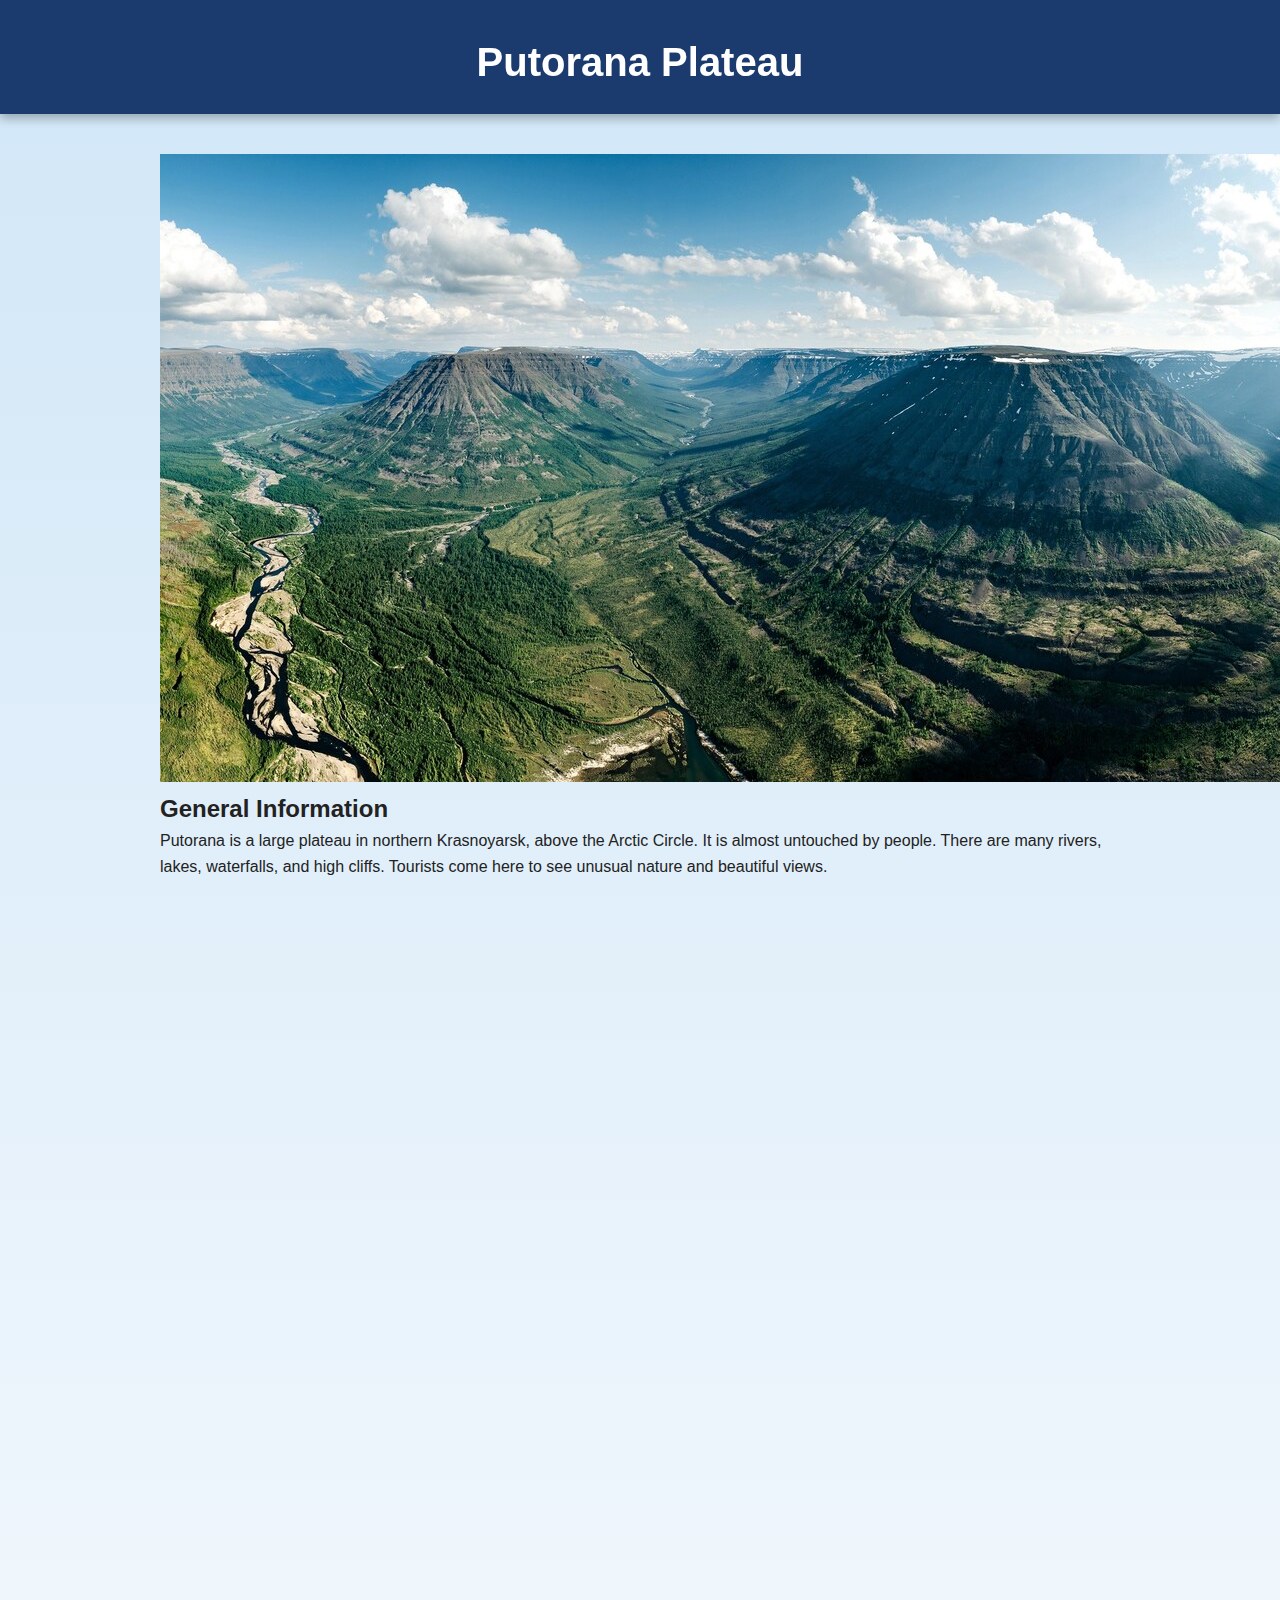
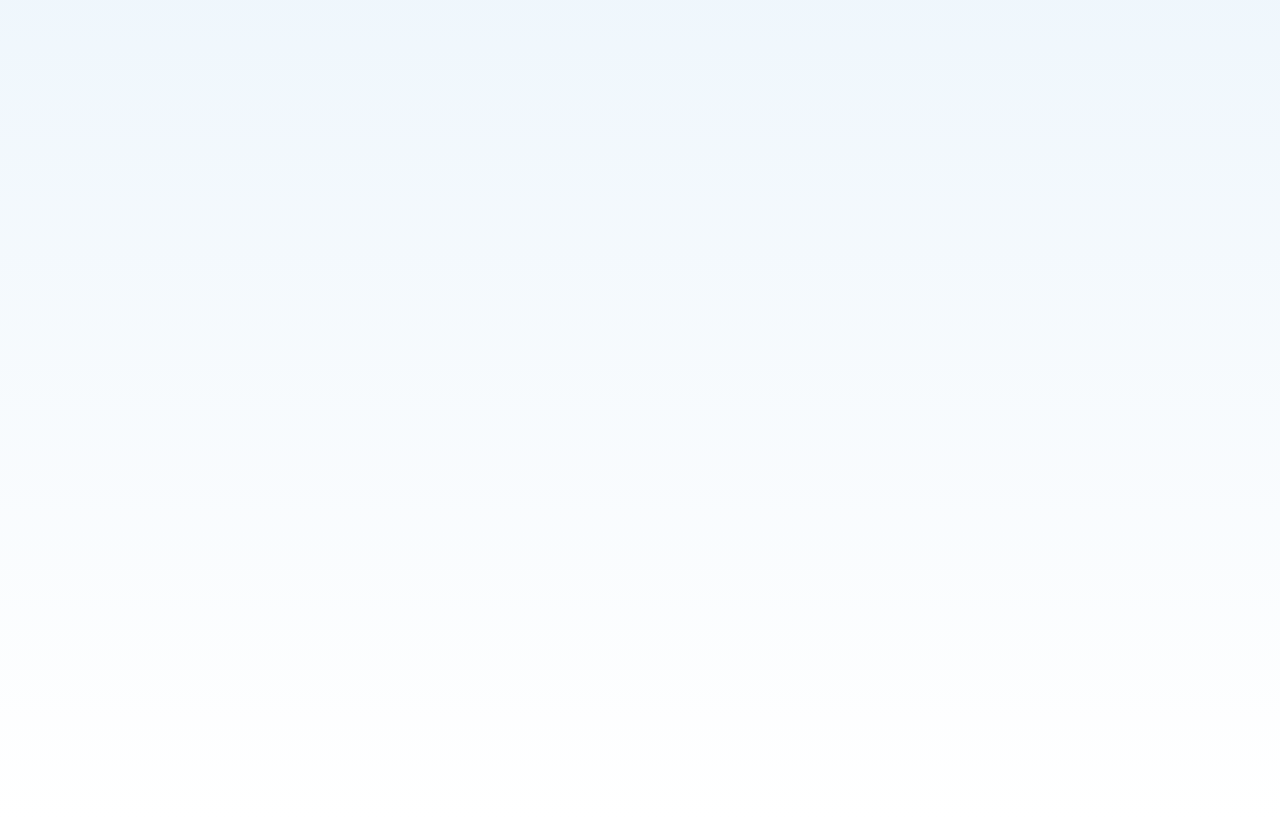
<file: index.html>
<!DOCTYPE html>
<html lang="en">
<head>
<meta charset="UTF-8">
<meta name="viewport" content="width=device-width, initial-scale=1.0">
<title>Putorana Plateau - Page 1</title>
<link rel="stylesheet" href="css/style.css">
</head>
<body>

<header class="header">
  <h1 class="header-title">Putorana Plateau</h1>
</header>

<main class="main-content">
  <div class="banner">
    <img src="images/base.jpg" alt="Putorana Plateau" class="banner-image fade-in">
  </div>

  <section class="section fade-in">
    <h2>General Information</h2>
    <p>Putorana is a large plateau in northern Krasnoyarsk, above the Arctic Circle. It is almost untouched by people. There are many rivers, lakes, waterfalls, and high cliffs. Tourists come here to see unusual nature and beautiful views.</p>
  </section>

  <section class="section fade-in">
    <h2>Nature and Landscape</h2>
    <img src="images/1.jpg" alt="Lake in Putorana" class="section-image fade-in">
    <ul>
      <li>The plateau has taiga and tundra.</li>
      <li>Many clean lakes with clear water.</li>
      <li>High waterfalls, deep canyons, steep cliffs.</li>
      <li>Summer is cool, +15–16 °C.</li>
      <li>Winter is very cold, −40 °C.</li>
      <li>White nights in summer, northern lights in winter.</li>
    </ul>
  </section>

  <section class="section fade-in">
    <h2>Animals and Plants</h2>
    <ul>
      <li>Rare animals: reindeer, wolverines, bears.</li>
      <li>Many birds: eagles and falcons.</li>
      <li>Moss, lichen, shrubs, and rare flowers grow in the tundra.</li>
    </ul>
  </section>

  <section class="section fade-in">
    <h2>Why Visit</h2>
    <ul>
      <li>Take photos of lakes and mountains.</li>
      <li>Go hiking and sightseeing.</li>
      <li>Watch animals in their natural home.</li>
      <li>Relax from city noise.</li>
    </ul>
  </section>

  <a href="page2.html" class="next-page fade-in">Go to Travel Info →</a>
</main>

<script src="js/main.js"></script>
</body>
</html>
</file>
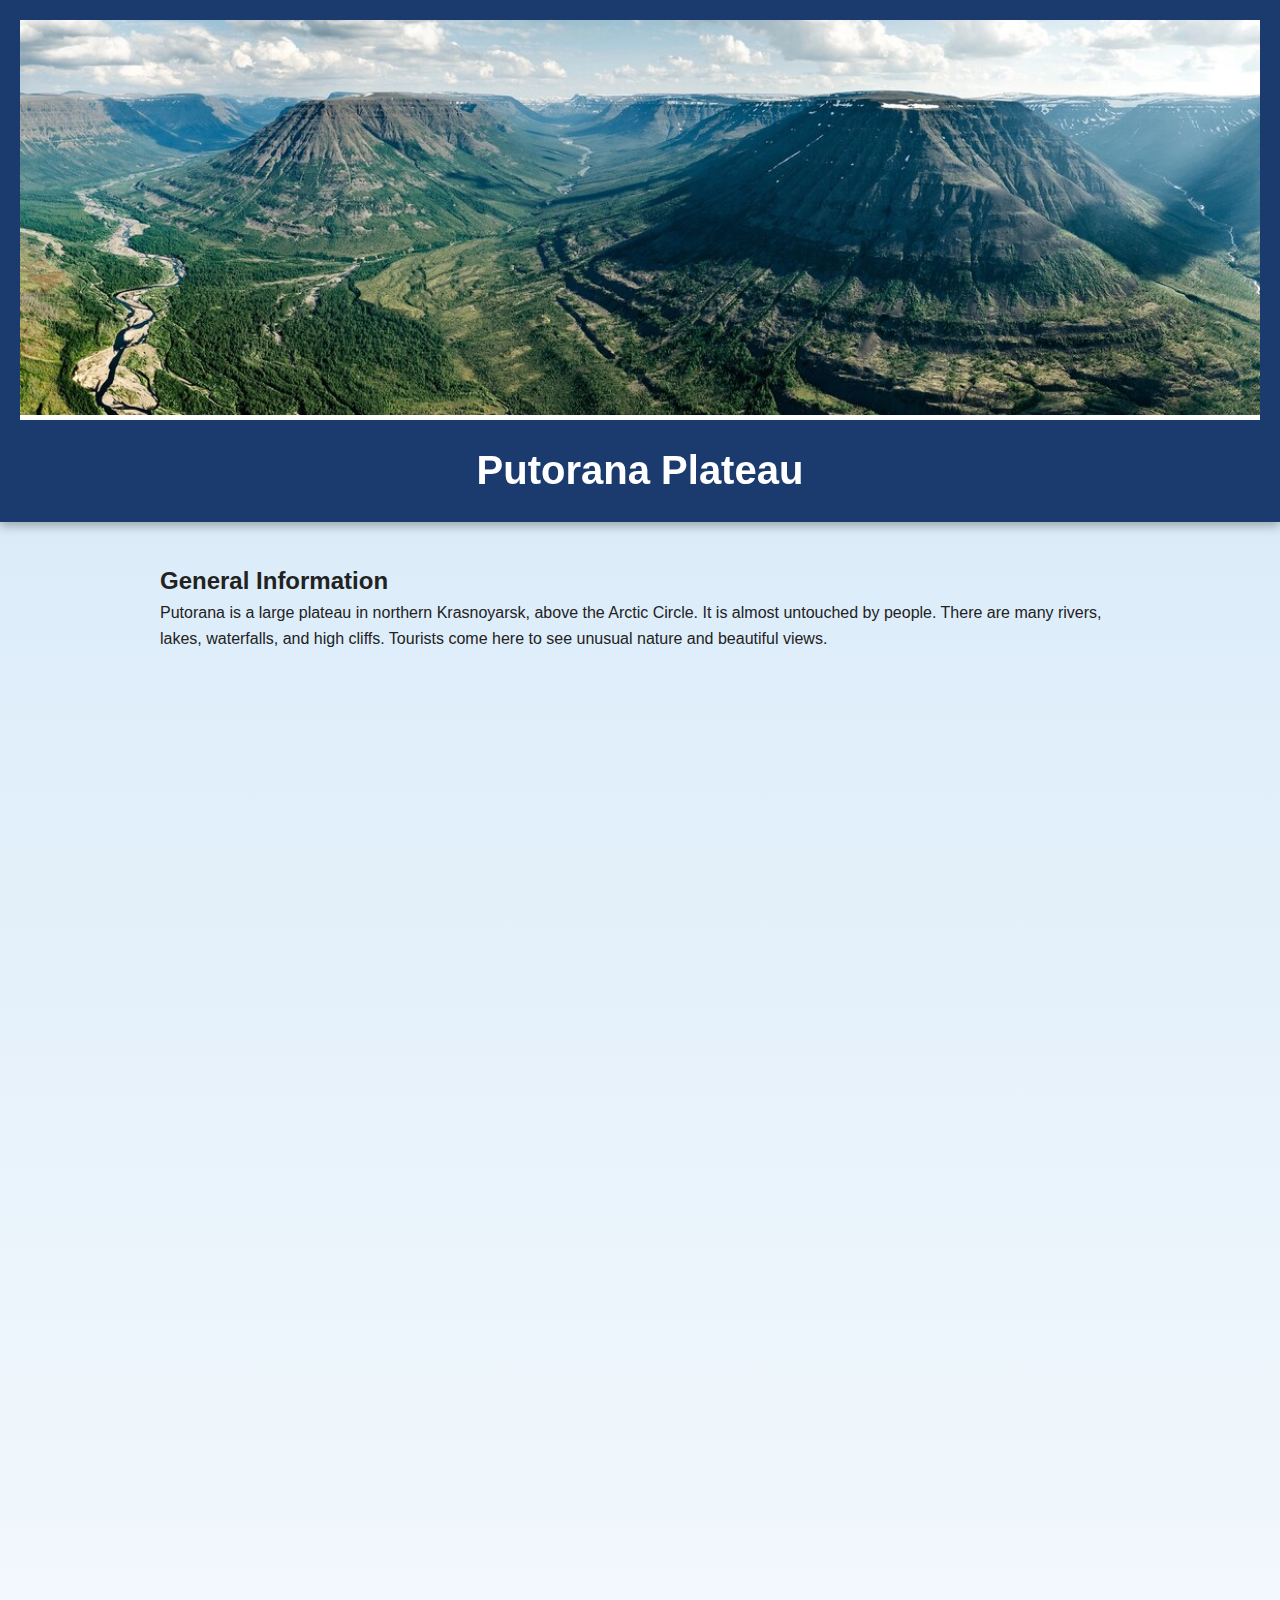
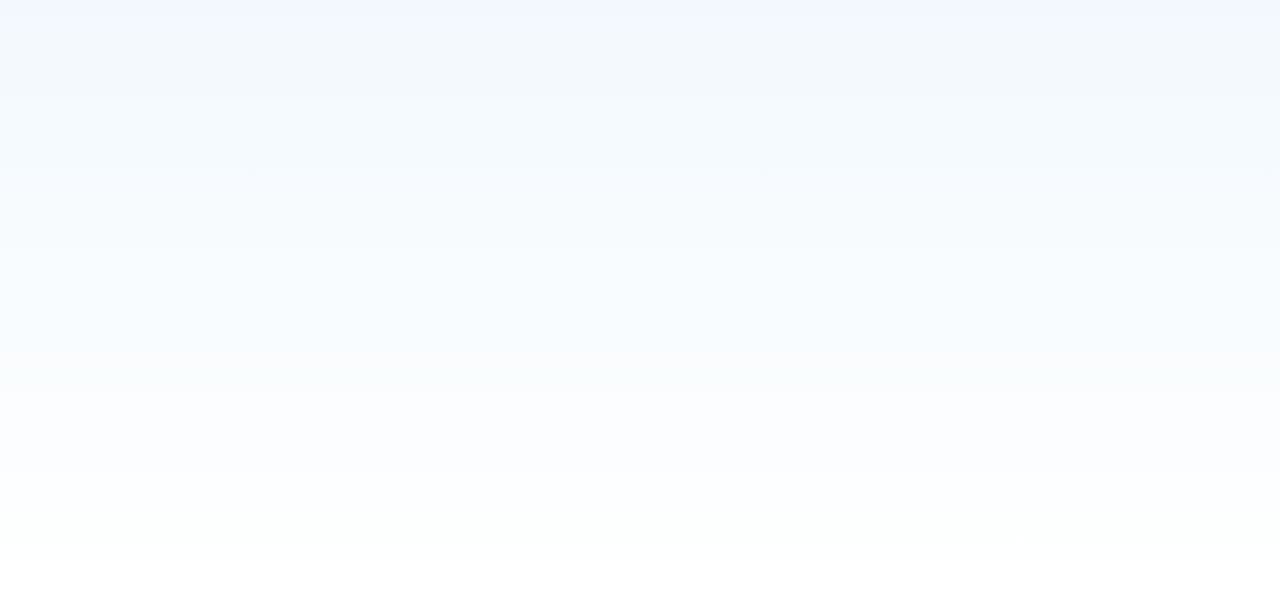
<file: putorana-site/index.html>
<!DOCTYPE html>
<html lang="en">
<head>
<meta charset="UTF-8">
<meta name="viewport" content="width=device-width, initial-scale=1.0">
<title>Putorana Plateau - Page 1</title>
<link rel="stylesheet" href="css/style.css">
</head>
<body>

<header class="header">
  <img src="images/base.jpg" alt="Putorana Plateau" class="header-image">
  <h1 class="header-title">Putorana Plateau</h1>
</header>

<main class="main-content">
  <section class="section fade-in">
    <h2>General Information</h2>
    <p>Putorana is a large plateau in northern Krasnoyarsk, above the Arctic Circle. It is almost untouched by people. There are many rivers, lakes, waterfalls, and high cliffs. Tourists come here to see unusual nature and beautiful views.</p>
  </section>

  <section class="section fade-in">
    <h2>Nature and Landscape</h2>
    <img src="images/1.jpg" alt="Lake in Putorana" class="section-image fade-in">
    <ul>
      <li>The plateau has taiga and tundra.</li>
      <li>Many clean lakes with clear water.</li>
      <li>High waterfalls, deep canyons, steep cliffs.</li>
      <li>Summer is cool, +15–16 °C.</li>
      <li>Winter is very cold, −40 °C.</li>
      <li>White nights in summer, northern lights in winter.</li>
    </ul>
  </section>

  <section class="section fade-in">
    <h2>Animals and Plants</h2>
    <ul>
      <li>Rare animals: reindeer, wolverines, bears.</li>
      <li>Many birds: eagles and falcons.</li>
      <li>Moss, lichen, shrubs, and rare flowers grow in the tundra.</li>
    </ul>
  </section>

  <section class="section fade-in">
    <h2>Why Visit</h2>
    <ul>
      <li>Take photos of lakes and mountains.</li>
      <li>Go hiking and sightseeing.</li>
      <li>Watch animals in their natural home.</li>
      <li>Relax from city noise.</li>
    </ul>
  </section>

  <a href="page2.html" class="next-page fade-in">Go to Travel Info →</a>
</main>

<script src="js/main.js"></script>
</body>
</html>
</file>
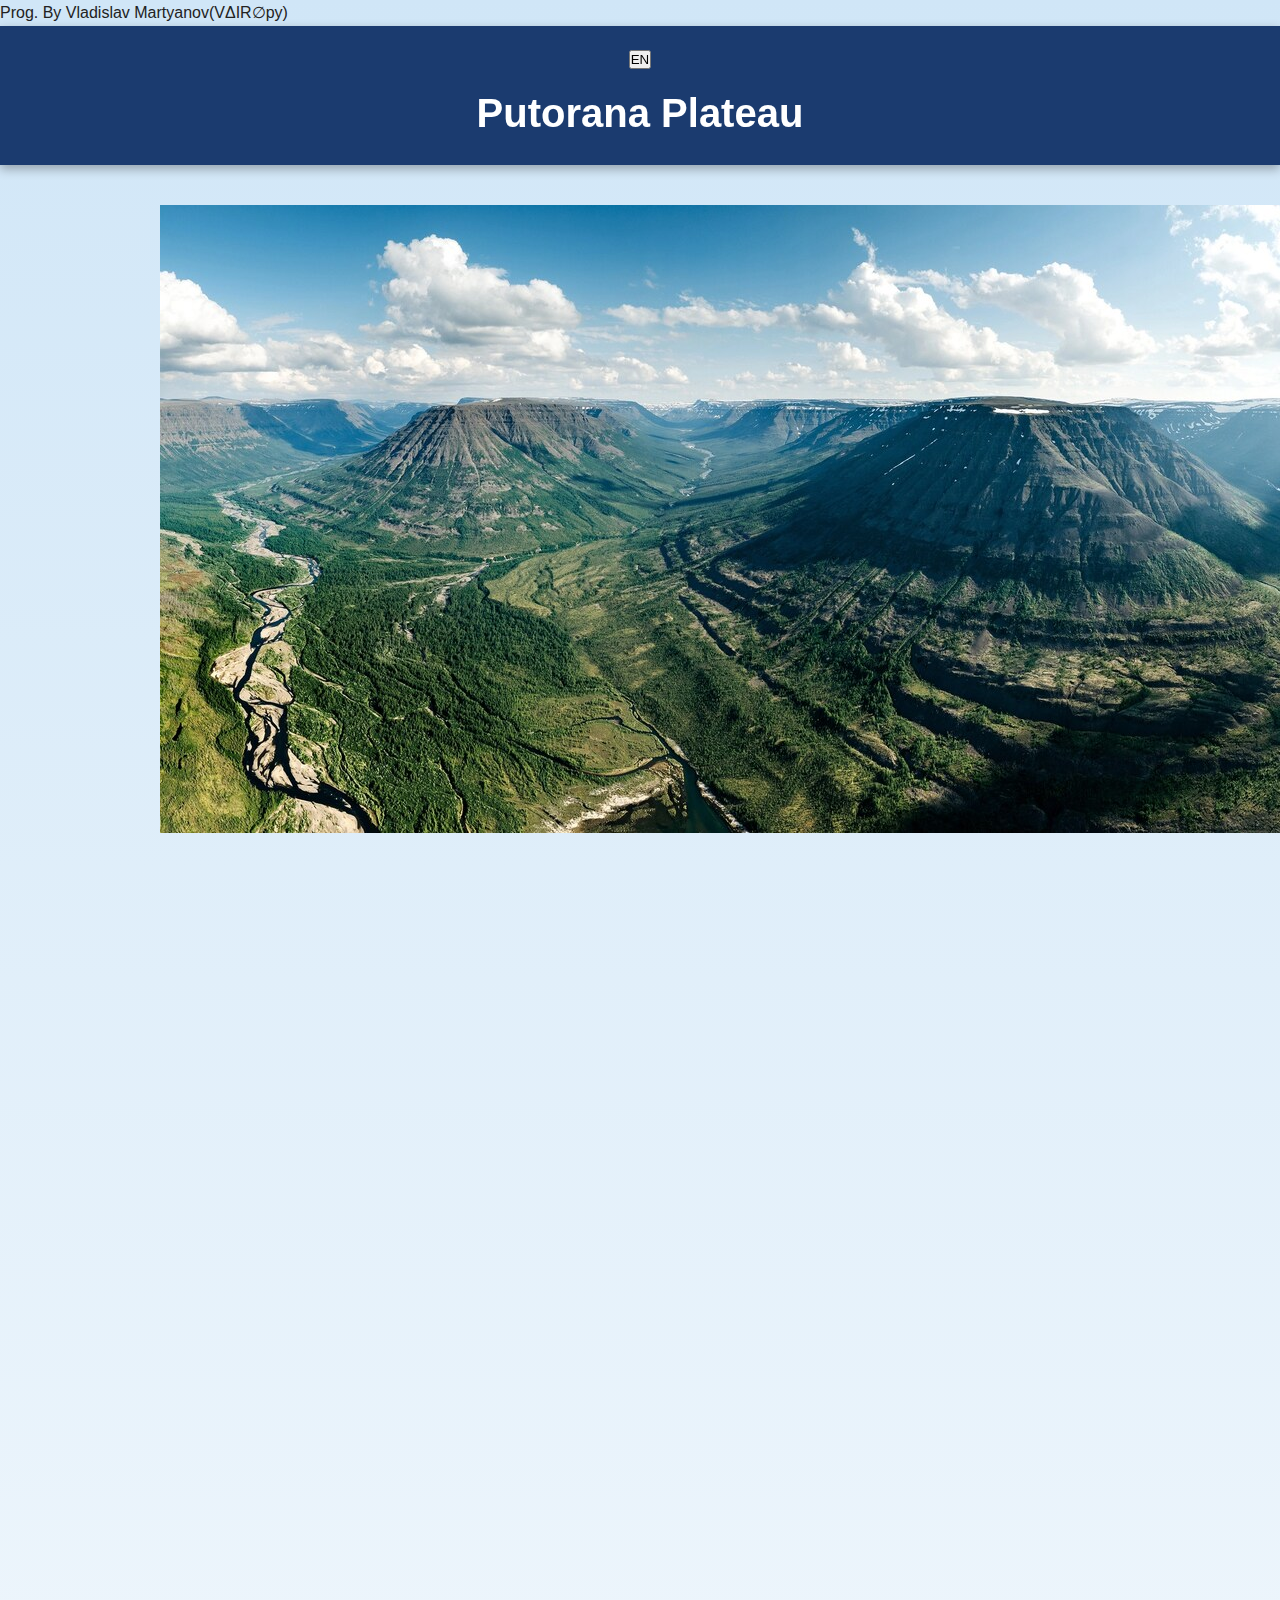
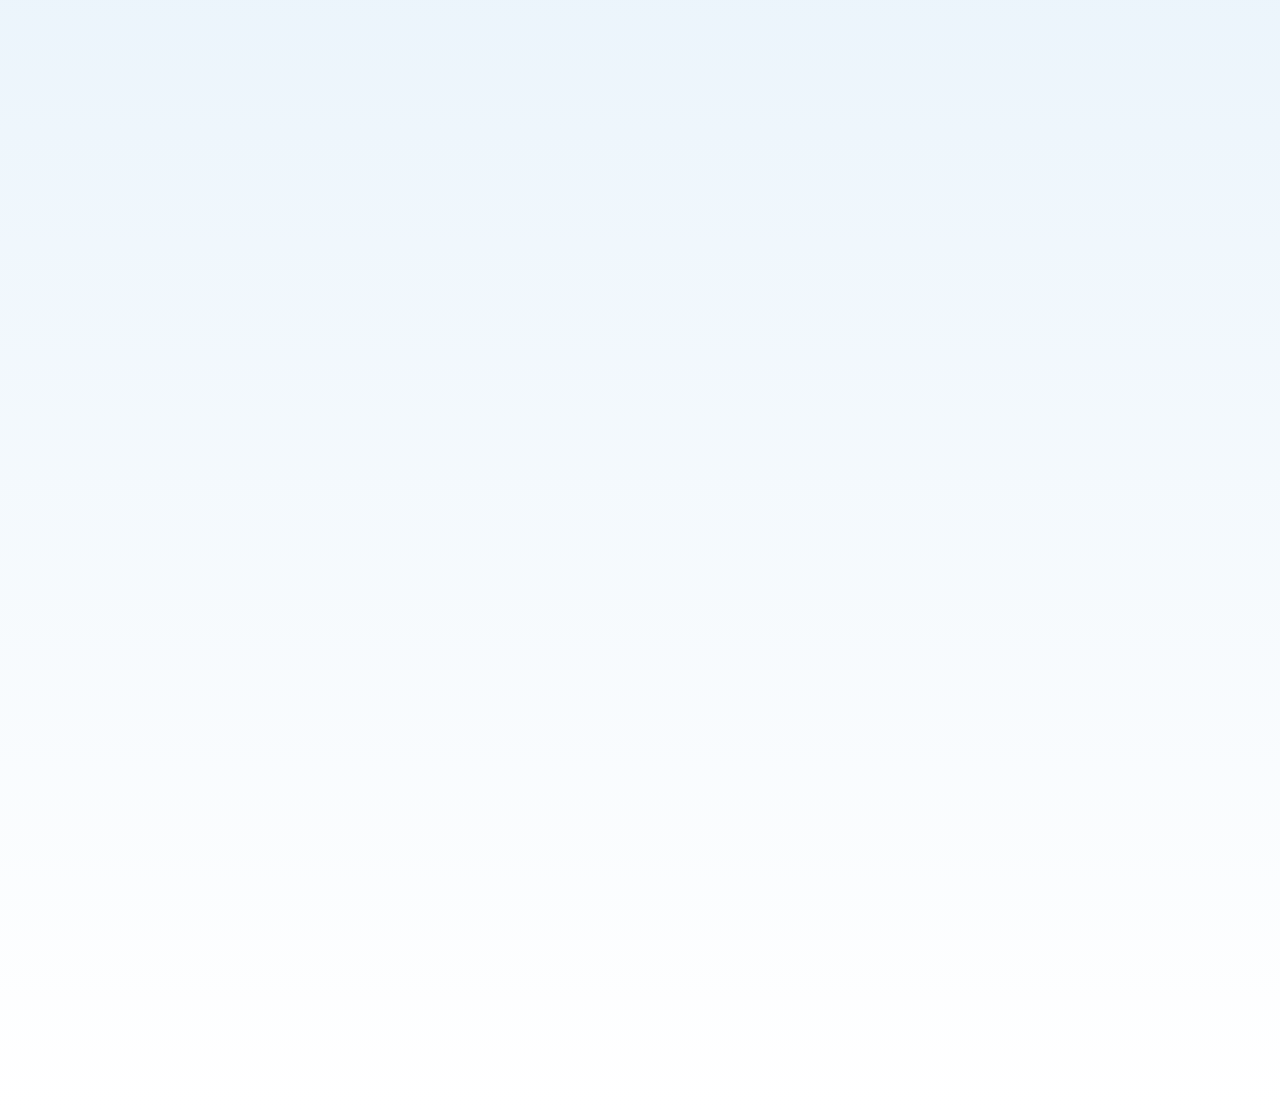
<file: page2.html>
<!DOCTYPE html>
<html lang="en">
<head>
<meta charset="UTF-8">
<meta name="viewport" content="width=device-width, initial-scale=1.0">
<title>Putorana Plateau - Page 2</title>
<link rel="stylesheet" href="css/style.css">
</head>
<body>
<div class="top-author">
  Prog. By Vladislav Martyanov(VΔIR∅py)
</div>
<header class="header">
  <div class="lang-switch">
    <button id="switch-lang">EN</button>
  </div>
  <h1 class="header-title" data-ru="Putorana Plateau" data-en="Putorana Plateau">Putorana Plateau</h1>
</header>

<main class="main-content">
  <div class="banner">
    <img src="images/base.jpg" alt="Putorana Plateau" class="banner-image fade-in">
  </div>

  <section class="section fade-in">
    <h2 data-ru="Как добраться" data-en="How to Get There">Как добраться</h2>
    <ul>
      <li data-ru="Ближайший большой город: Норильск." data-en="Nearest big city: Norilsk.">Ближайший большой город: Норильск.</li>
      <li data-ru="Лететь на вертолёте или идти на лодке." data-en="Fly by helicopter or go by boat.">Лететь на вертолёте или идти на лодке.</li>
      <li data-ru="Лучшее время для поездки — лето." data-en="Summer is best for travel.">Лучшее время для поездки — лето.</li>
      <li data-ru="Безопаснее с гидом." data-en="Travel with a guide is safer.">Безопаснее с гидом.</li>
    </ul>
  </section>

  <section class="section fade-in">
    <h2 data-ru="Лучшее время для посещения" data-en="Best Time to Visit">Лучшее время для посещения</h2>
    <ul>
      <li data-ru="Июнь–август." data-en="June to August.">Июнь–август.</li>
      <li data-ru="Тёплая погода, меньше дождей." data-en="Warm weather, less rain.">Тёплая погода, меньше дождей.</li>
      <li data-ru="Зимой только для специальных экспедиций." data-en="Winter only for special expeditions.">Зимой только для специальных экспедиций.</li>
    </ul>
  </section>

  <section class="section fade-in">
    <h2 data-ru="Что взять с собой" data-en="What to Take">Что взять с собой</h2>
    <img src="images/2.jpg" alt="Hiking in Putorana" class="section-image fade-in">
    <ul>
      <li data-ru="Походные ботинки, тёплая куртка, шапка, перчатки." data-en="Hiking boots, warm jacket, hat, gloves.">Походные ботинки, тёплая куртка, шапка, перчатки.</li>
      <li data-ru="Рюкзак с водой и едой." data-en="Backpack with water and food.">Рюкзак с водой и едой.</li>
      <li data-ru="Аптечка, карта, компас или GPS." data-en="First-aid kit, map, compass or GPS.">Аптечка, карта, компас или GPS.</li>
      <li data-ru="Камера и запасные батареи." data-en="Camera and spare batteries.">Камера и запасные батареи.</li>
    </ul>
  </section>

  <section class="section fade-in">
    <h2 data-ru="Правила безопасности" data-en="Safety Rules">Правила безопасности</h2>
    <ul>
      <li data-ru="Ходить только с гидом или группой." data-en="Go only with a guide or group.">Ходить только с гидом или группой.</li>
      <li data-ru="Не ломать растения и не оставлять мусор." data-en="Do not break plants or leave trash.">Не ломать растения и не оставлять мусор.</li>
      <li data-ru="Держаться подальше от обрывов и водопадов." data-en="Stay away from cliff edges and waterfalls.">Держаться подальше от обрывов и водопадов.</li>
      <li data-ru="Нет серьёзной медицинской помощи поблизости." data-en="No strong medical help available.">Нет серьёзной медицинской помощи поблизости.</li>
    </ul>
  </section>

  <section class="section fade-in">
    <h2 data-ru="Маршрут на 4–6 дней" data-en="Short 4–6 Days Route">Маршрут на 4–6 дней</h2>
    <ul>
      <li data-ru="День 1: поездка в Норильск, подготовка к вылету." data-en="Day 1: travel to Norilsk, prepare for flight.">День 1: поездка в Норильск, подготовка к вылету.</li>
      <li data-ru="День 2: вертолёт или лодка до базы, исследование природы." data-en="Day 2: helicopter or boat to the base, explore nature.">День 2: вертолёт или лодка до базы, исследование природы.</li>
      <li data-ru="Дни 3–5: походы, водопады, озёра, наблюдение за животными." data-en="Days 3–5: hiking, waterfalls, lakes, watch animals.">Дни 3–5: походы, водопады, озёра, наблюдение за животными.</li>
      <li data-ru="День 6: возвращение в Норильск, домой." data-en="Day 6: return to Norilsk, go home.">День 6: возвращение в Норильск, домой.</li>
    </ul>
  </section>

  <a href="index.html" class="next-page fade-in" data-ru="← Назад к информации" data-en="← Back to Info">← Назад к информации</a>
</main>

<script src="js/main.js"></script>
</body>
</html>
</file>
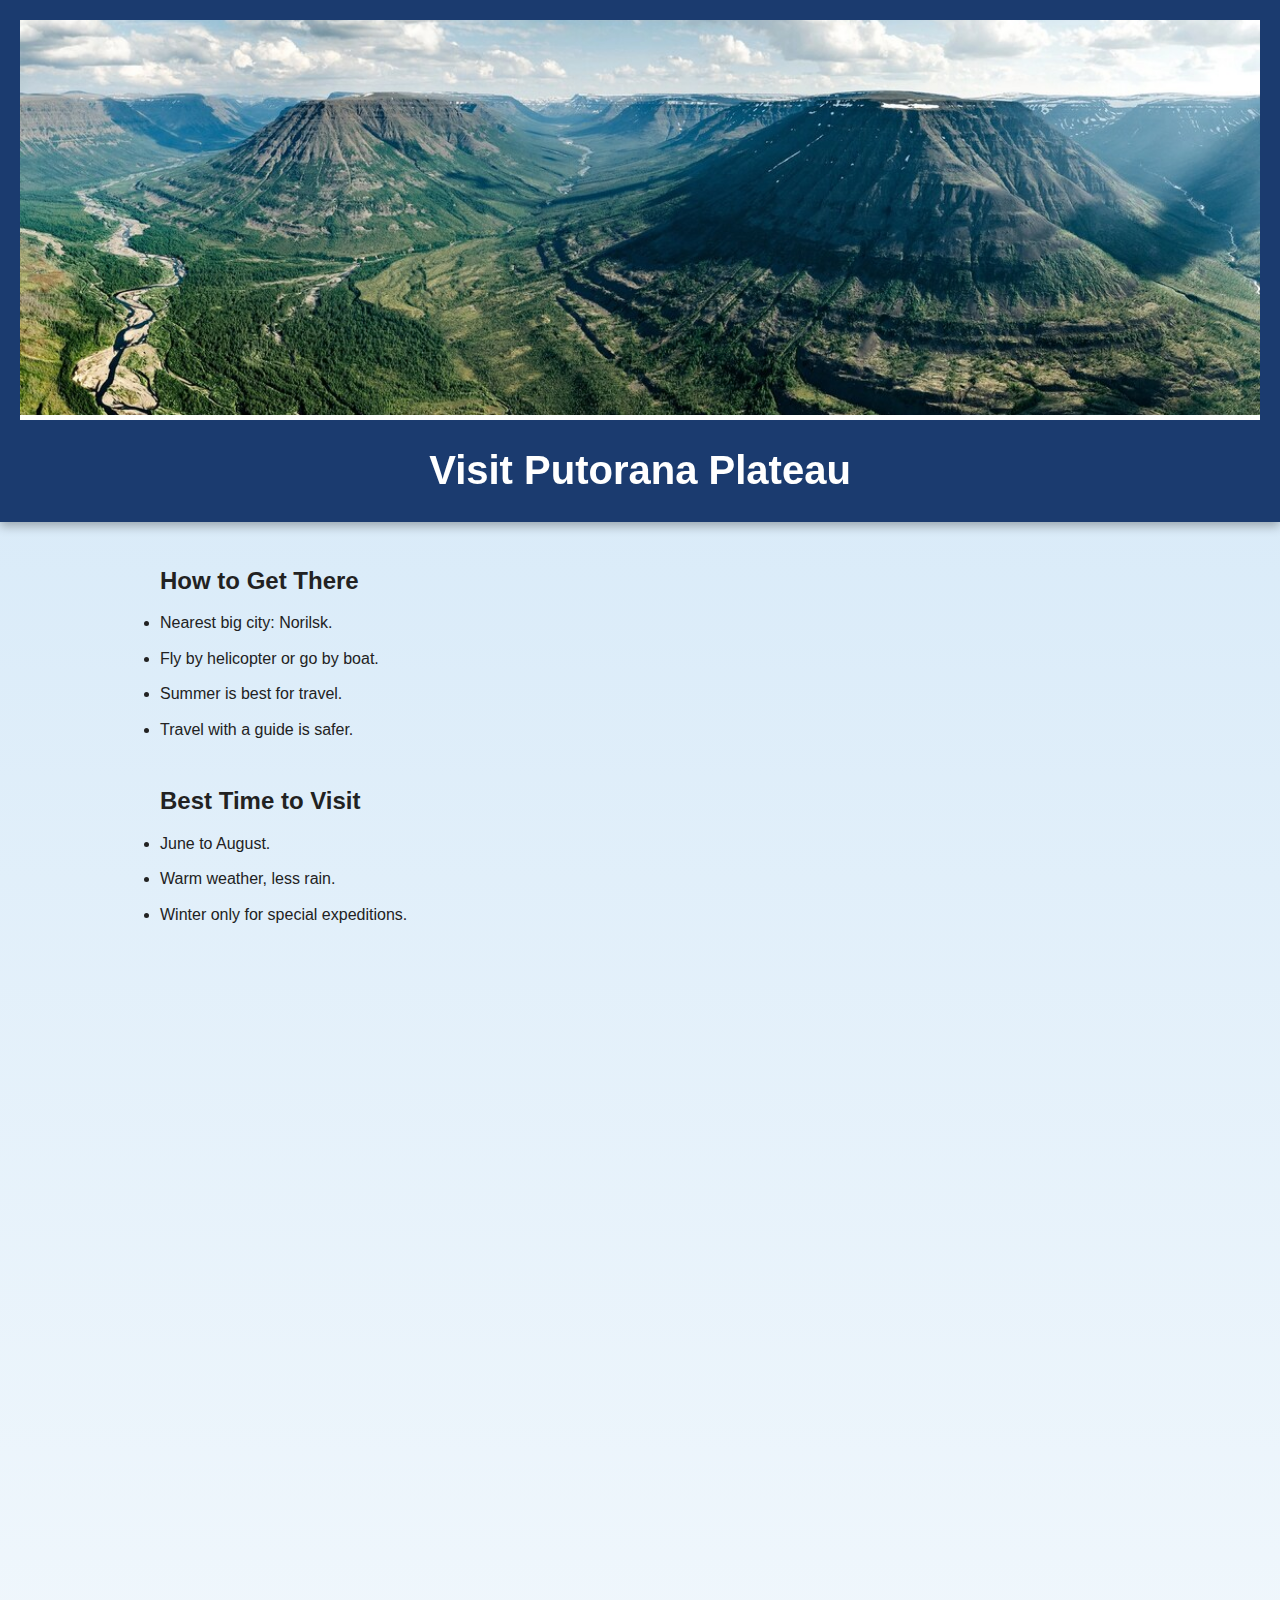
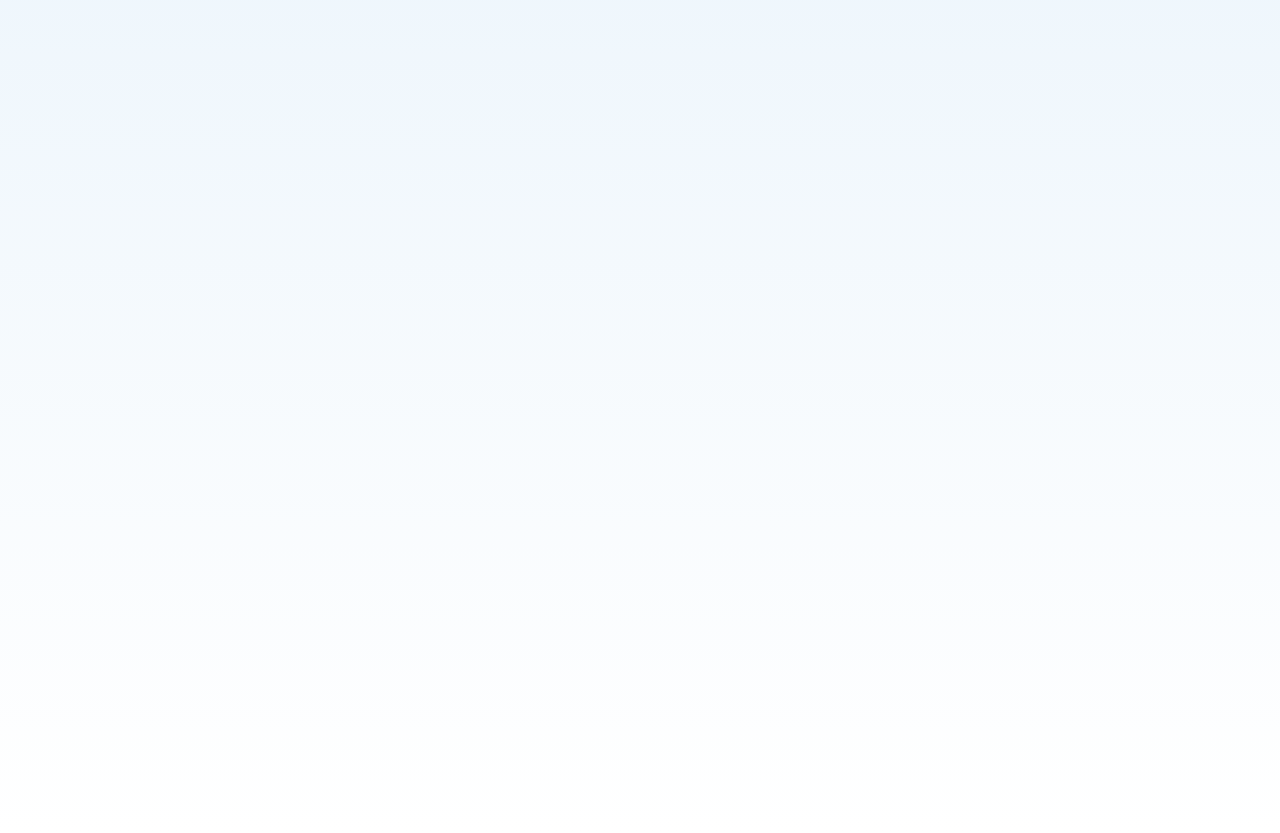
<file: putorana-site/page2.html>
<!DOCTYPE html>
<html lang="en">
<head>
<meta charset="UTF-8">
<meta name="viewport" content="width=device-width, initial-scale=1.0">
<title>Putorana Plateau - Page 2</title>
<link rel="stylesheet" href="css/style.css">
</head>
<body>

<header class="header">
  <img src="images/base.jpg" alt="Putorana Plateau" class="header-image">
  <h1 class="header-title">Visit Putorana Plateau</h1>
</header>

<main class="main-content">
  <section class="section fade-in">
    <h2>How to Get There</h2>
    <ul>
      <li>Nearest big city: Norilsk.</li>
      <li>Fly by helicopter or go by boat.</li>
      <li>Summer is best for travel.</li>
      <li>Travel with a guide is safer.</li>
    </ul>
  </section>

  <section class="section fade-in">
    <h2>Best Time to Visit</h2>
    <ul>
      <li>June to August.</li>
      <li>Warm weather, less rain.</li>
      <li>Winter only for special expeditions.</li>
    </ul>
  </section>

  <section class="section fade-in">
    <h2>What to Take</h2>
    <img src="images/2.jpg" alt="Hiking in Putorana" class="section-image fade-in">
    <ul>
      <li>Hiking boots, warm jacket, hat, gloves.</li>
      <li>Backpack with water and food.</li>
      <li>First-aid kit, map, compass or GPS.</li>
      <li>Camera and spare batteries.</li>
    </ul>
  </section>

  <section class="section fade-in">
    <h2>Safety Rules</h2>
    <ul>
      <li>Go only with a guide or group.</li>
      <li>Do not break plants or leave trash.</li>
      <li>Stay away from cliff edges and waterfalls.</li>
      <li>No strong medical help available.</li>
    </ul>
  </section>

  <section class="section fade-in">
    <h2>Short 4–6 Days Route</h2>
    <ul>
      <li>Day 1: travel to Norilsk, prepare for flight.</li>
      <li>Day 2: helicopter or boat to the base, explore nature.</li>
      <li>Days 3–5: hiking, waterfalls, lakes, watch animals.</li>
      <li>Day 6: return to Norilsk, go home.</li>
    </ul>
  </section>

  <a href="index.html" class="next-page fade-in">← Back to Info</a>
</main>

<script src="js/main.js"></script>
</body>
</html>
</file>
<file: css/style.css>
/* Reset */
* {margin:0;padding:0;box-sizing:border-box;}

body {
  font-family: 'Arial', sans-serif;
  line-height: 1.6;
  background: linear-gradient(to bottom,#d0e6f7,#ffffff);
  color: #222;
  scroll-behavior: smooth;
}

header.header {
  background: #1b3b6f;
  color: #fff;
  text-align: center;
  padding: 20px;
  position: sticky;
  top: 0;
  z-index: 10;
  box-shadow: 0 4px 10px rgba(0,0,0,0.3);
}

.header-title {
  font-size: 2.5em;
  margin-top: 10px;
  animation: fadeInDown 1s ease forwards;
}

.header-image {
  width: 100%;
  max-height: 400px;
  object-fit: cover;
  border-bottom: 5px solid #fff;
}

.main-content {
  max-width: 1000px;
  margin: 40px auto;
  padding: 0 20px;
}

.section {
  margin-bottom: 40px;
}

.section-image {
  width: 100%;
  border-radius: 15px;
  margin: 20px 0;
  box-shadow: 0 10px 20px rgba(0,0,0,0.2);
}

.next-page {
  display: inline-block;
  margin-top: 20px;
  padding: 15px 30px;
  background: #1b3b6f;
  color: #fff;
  text-decoration: none;
  border-radius: 10px;
  transition: 0.3s;
}

.next-page:hover {
  background: #3752a0;
  transform: translateY(-5px);
}

ul li {margin: 10px 0;}

/* Animations */
.fade-in {
  opacity: 0;
  transform: translateY(20px);
  animation: fadeInUp 1s forwards;
  animation-delay: 0.2s;
}

@keyframes fadeInUp {
  to {opacity:1; transform:translateY(0);}
}

@keyframes fadeInDown {
  from {opacity:0; transform:translateY(-20px);}
  to {opacity:1; transform:translateY(0);}
}
</file>
<file: putorana-site/css/style.css>
/* Reset */
* {margin:0;padding:0;box-sizing:border-box;}

body {
  font-family: 'Arial', sans-serif;
  line-height: 1.6;
  background: linear-gradient(to bottom,#d0e6f7,#ffffff);
  color: #222;
  scroll-behavior: smooth;
}

header.header {
  background: #1b3b6f;
  color: #fff;
  text-align: center;
  padding: 20px;
  position: sticky;
  top: 0;
  z-index: 10;
  box-shadow: 0 4px 10px rgba(0,0,0,0.3);
}

.header-title {
  font-size: 2.5em;
  margin-top: 10px;
  animation: fadeInDown 1s ease forwards;
}

.header-image {
  width: 100%;
  max-height: 400px;
  object-fit: cover;
  border-bottom: 5px solid #fff;
}

.main-content {
  max-width: 1000px;
  margin: 40px auto;
  padding: 0 20px;
}

.section {
  margin-bottom: 40px;
}

.section-image {
  width: 100%;
  border-radius: 15px;
  margin: 20px 0;
  box-shadow: 0 10px 20px rgba(0,0,0,0.2);
}

.next-page {
  display: inline-block;
  margin-top: 20px;
  padding: 15px 30px;
  background: #1b3b6f;
  color: #fff;
  text-decoration: none;
  border-radius: 10px;
  transition: 0.3s;
}

.next-page:hover {
  background: #3752a0;
  transform: translateY(-5px);
}

ul li {margin: 10px 0;}

/* Animations */
.fade-in {
  opacity: 0;
  transform: translateY(20px);
  animation: fadeInUp 1s forwards;
  animation-delay: 0.2s;
}

@keyframes fadeInUp {
  to {opacity:1; transform:translateY(0);}
}

@keyframes fadeInDown {
  from {opacity:0; transform:translateY(-20px);}
  to {opacity:1; transform:translateY(0);}
}
</file>
